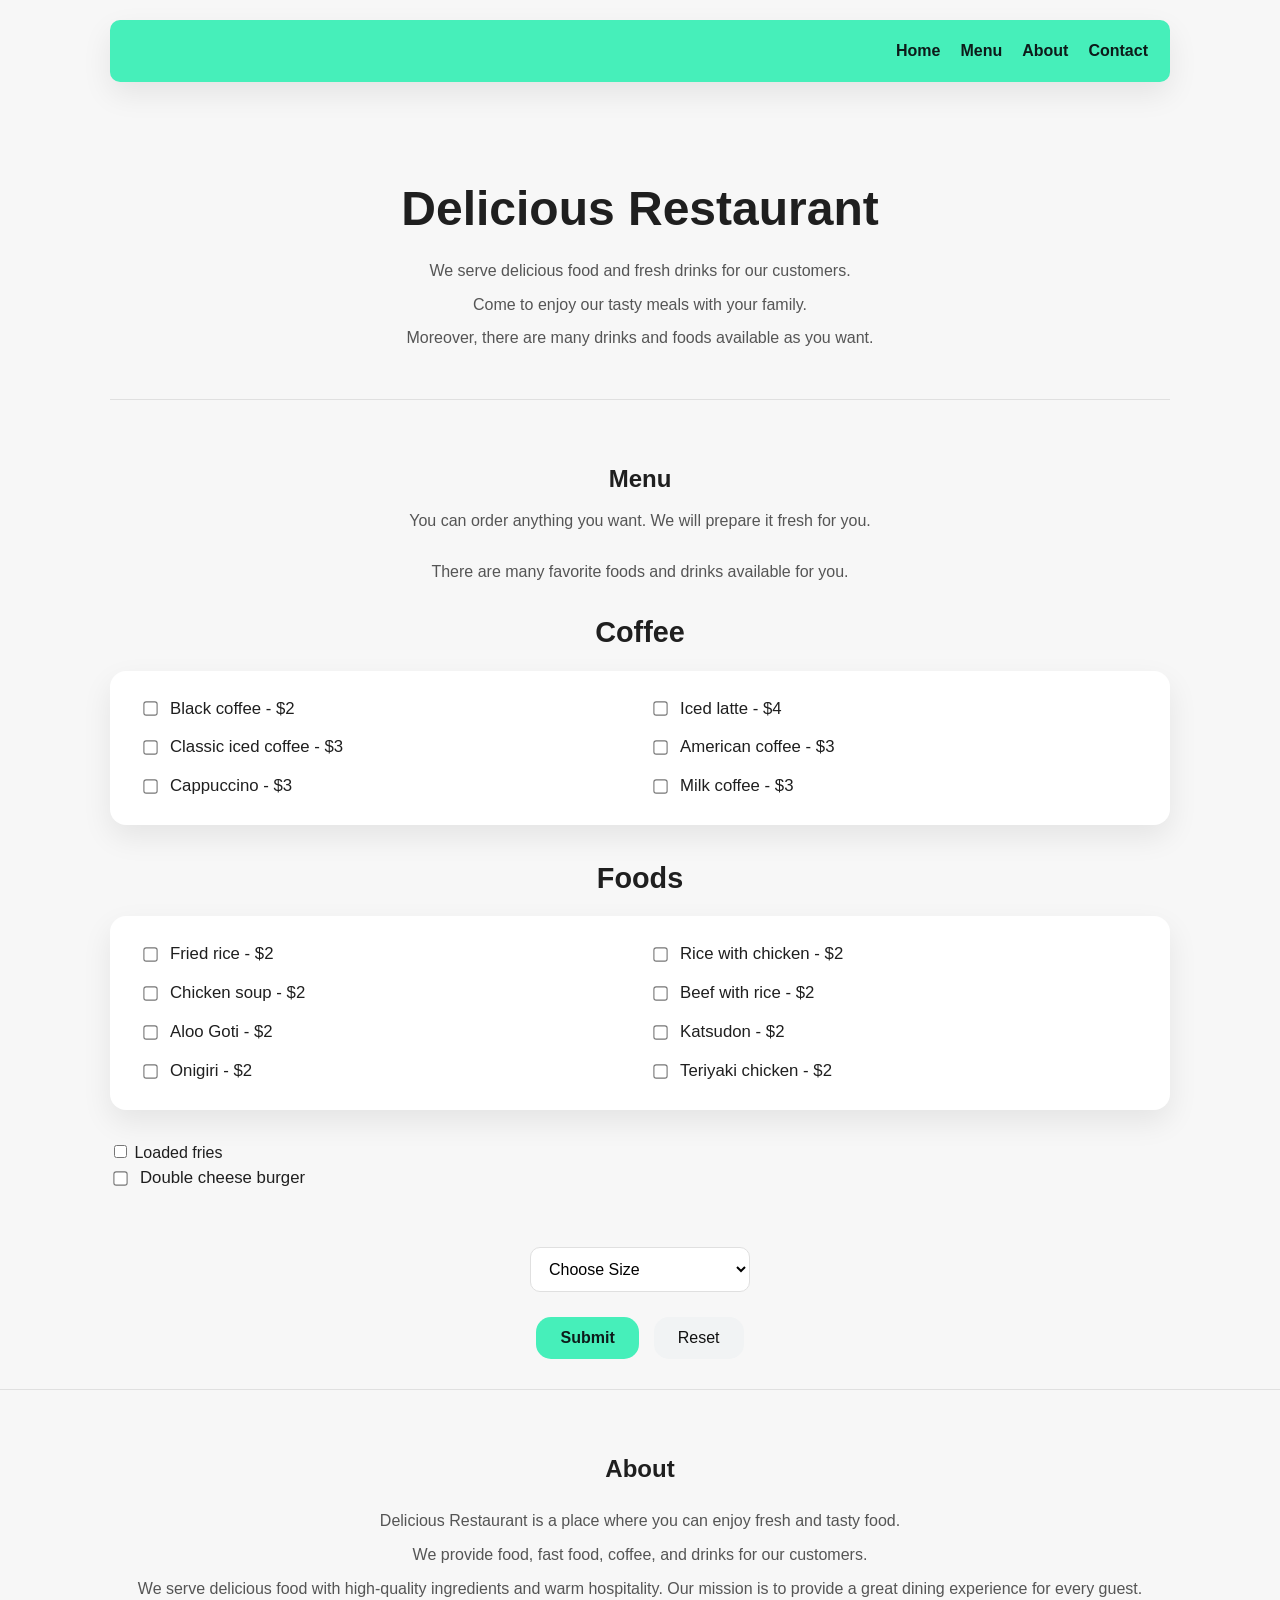
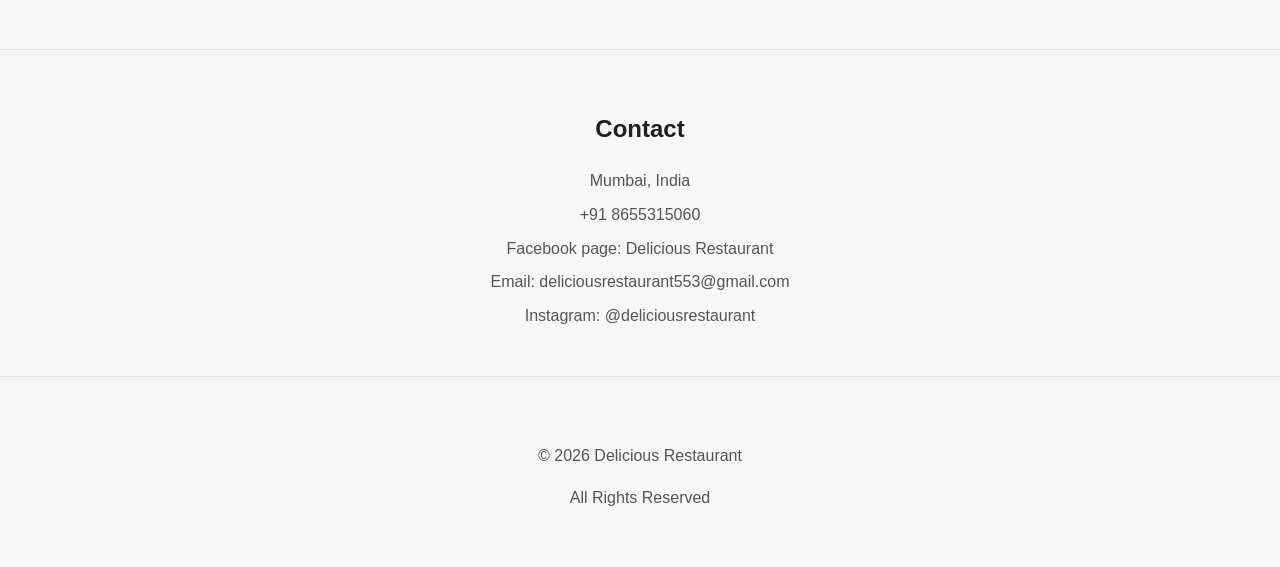
<file: index.html>
<!DOCTYPE html>
<html lang="en">
<head>
    <meta charset="UTF-8">
    <meta name="viewport" content="width=device-width, initial-scale=1.0">
    <title>Delicious Restaurant</title>
    <style>
        :root {
            --primary: #46efba;
            --primary-dark: #1dbd92;
            --bg: #f7f7f7;
            --card: #ffffff;
            --text: #1f1f1f;
            --muted: #555;
            --border: #e0e0e0;
            --shadow: 0 12px 30px rgba(0, 0, 0, 0.08);
        }

        * {
            box-sizing: border-box;
        }

        body {
            margin: 0;
            font-family: Arial, sans-serif;
            background: var(--bg);
            color: var(--text);
            line-height: 1.6;
        }

        .container {
            max-width: 1100px;
            margin: 0 auto;
            padding: 0 20px;
        }

        .navbar {
            background-color: var(--primary);
            border-radius: 10px;
            margin: 20px auto;
            padding: 18px 22px;
            display: flex;
            justify-content: flex-end;
            gap: 20px;
            flex-wrap: wrap;
            box-shadow: var(--shadow);
        }

        .navbar a {
            color: #0d1b1a;
            text-decoration: none;
            font-weight: 600;
        }

        .navbar a:hover {
            text-decoration: underline;
        }

        .hero {
            text-align: center;
            padding: 30px 20px 10px;
        }

        .hero h1 {
            margin-bottom: 10px;
            font-size: clamp(2rem, 4vw, 3rem);
        }

        .hero p {
            margin: 8px 0;
            color: var(--muted);
        }

        hr {
            border: 0;
            border-top: 1px solid var(--border);
            margin: 30px 0;
        }

        .menu-section {
            padding: 10px 0 30px;
        }

        .section-title {
            text-align: center;
            margin-bottom: 10px;
        }

        .section-intro {
            text-align: center;
            color: var(--muted);
            max-width: 700px;
            margin: 0 auto 25px;
        }

        .menu-category {
            margin-bottom: 30px;
        }

        .menu-category h3 {
            margin: 0 0 15px;
            font-size: 1.8rem;
            text-align: center;
        }

        .menu-list {
            background: var(--card);
            border-radius: 16px;
            box-shadow: var(--shadow);
            padding: 25px 30px;
            display: grid;
            grid-template-columns: repeat(2, minmax(220px, 1fr));
            gap: 12px 20px;
        }

        .menu-item {
            display: flex;
            align-items: center;
            gap: 10px;
            font-size: 1.05rem;
        }

        .menu-item input {
            accent-color: var(--primary-dark);
            transform: scale(1.1);
        }

        .size-select-wrap {
            text-align: center;
            margin: 25px 0;
        }

        select {
            width: 220px;
            padding: 12px 14px;
            border-radius: 10px;
            border: 1px solid var(--border);
            background: #fff;
            font-size: 1rem;
        }

        .button-group {
            text-align: center;
            margin: 20px 0 10px;
            display: flex;
            justify-content: center;
            gap: 15px;
            flex-wrap: wrap;
        }

        button {
            padding: 12px 24px;
            border: none;
            border-radius: 15px;
            cursor: pointer;
            font-size: 1rem;
            transition: 0.2s ease;
        }

        .submit-btn {
            background-color: var(--primary);
            color: #0d1b1a;
            font-weight: 700;
        }

        .submit-btn:hover {
            background-color: var(--primary-dark);
        }

        .reset-btn {
            background: #f1f3f4;
            color: #111;
        }

        .reset-btn:hover {
            background: #e0e4e6;
        }

        .about, .contact {
            text-align: center;
            padding: 10px 0;
        }

        .about p, .contact p {
            margin: 8px 0;
            color: var(--muted);
        }

        footer {
            text-align: center;
            padding: 20px 0 40px;
            color: var(--muted);
        }

        @media (max-width: 700px) {
            .navbar {
                justify-content: center;
            }

            .menu-list {
                grid-template-columns: 1fr;
            }
        }
    </style>
</head>
<body>
    <div class="container">
        <nav class="navbar" aria-label="Main navigation">
            <a href="#home">Home</a>
            <a href="#menu">Menu</a>
            <a href="#about">About</a>
            <a href="#contact">Contact</a>
        </nav>

        <section id="home" class="hero">
            <h1>Delicious Restaurant</h1>
            <p>We serve delicious food and fresh drinks for our customers.</p>
            <p>Come to enjoy our tasty meals with your family.</p>
            <p>Moreover, there are many drinks and foods available as you want.</p>
        </section>

        <hr>

        <form id="menu" class="menu-section">
            <h2 class="section-title">Menu</h2>
            <p class="section-intro">You can order anything you want. We will prepare it fresh for you.</p>
            <p class="section-intro">There are many favorite foods and drinks available for you.</p>

            <div class="menu-category">
                <h3>Coffee</h3>
                <div class="menu-list">
                    <label class="menu-item"><input type="checkbox" name="coffee" value="Black coffee"> Black coffee - $2</label>
                    <label class="menu-item"><input type="checkbox" name="coffee" value="Iced latte"> Iced latte - $4</label>
                    <label class="menu-item"><input type="checkbox" name="coffee" value="Classic iced coffee"> Classic iced coffee - $3</label>
                    <label class="menu-item"><input type="checkbox" name="coffee" value="American coffee"> American coffee - $3</label>
                    <label class="menu-item"><input type="checkbox" name="coffee" value="Cappuccino"> Cappuccino - $3</label>
                    <label class="menu-item"><input type="checkbox" name="coffee" value="Milk coffee"> Milk coffee - $3</label>
                </div>
            </div>

            <div class="menu-category">
                <h3>Foods</h3>
                <div class="menu-list">
                    <label class="menu-item"><input type="checkbox" name="food" value="Fried rice"> Fried rice - $2</label>
                    <label class="menu-item"><input type="checkbox" name="food" value="Rice with chicken"> Rice with chicken - $2</label>
                    <label class="menu-item"><input type="checkbox" name="food" value="Chicken soup"> Chicken soup - $2</label>
                    <label class="menu-item"><input type="checkbox" name="food" value="Beef with rice"> Beef with rice - $2</label>
                    <label class="menu-item"><input type="checkbox" name="food" value="Aloo Goti"> Aloo Goti - $2</label>
                    <label class="menu-item"><input type="checkbox" name="food" value="Katsudon"> Katsudon - $2</label>
                    <label class="menu-item"><input type="checkbox" name="food" value="Onigiri"> Onigiri - $2</label>
                    <label class="menu-item"><input type="checkbox" name="food" value="Teriyaki chicken"> Teriyaki chicken - $2</label>
                </div>
            </div> <input type="checkbox" name="fastfood" value="Loaded fries"> Loaded fries</label>
                    <label class="menu-item"><input type="checkbox" name="fastfood" value="Double cheese burger"> Double cheese burger</label>
                </div>
            </div>

            <div class="size-select-wrap">
                <label for="size" class="sr-only" style="position:absolute;left:-9999px;">Choose size</label>
                <select id="size" name="size">
                    <option value="">Choose Size</option>
                    <option value="regular">Regular</option>
                    <option value="medium">Medium</option>
                    <option value="large">Large</option>
                </select>
            </div>

            <div class="button-group">
                <button class="submit-btn" type="submit">Submit</button>
                <button class="reset-btn" type="reset">Reset</button>
            </div>
            <hr>
        </form>

        <section id="about" class="about">
            <h2>About</h2>
            <p>Delicious Restaurant is a place where you can enjoy fresh and tasty food.</p>
            <p>We provide food, fast food, coffee, and drinks for our customers.</p>
            <p>We serve delicious food with high-quality ingredients and warm hospitality. Our mission is to provide a great dining experience for every guest.</p>
        </section>

        <hr>

        <section id="contact" class="contact">
            <h2>Contact</h2>
            <p>Mumbai, India</p>
            <p>+91 8655315060</p>
            <p>Facebook page: Delicious Restaurant</p>
            <p>Email: deliciousrestaurant553@gmail.com</p>
            <p>Instagram: @deliciousrestaurant</p>
        </section>

        <hr>

        <footer>
            <p>© 2026 Delicious Restaurant</p>
            <p>All Rights Reserved</p>
        </footer>
    </div>
</body>
</html>
</file>
